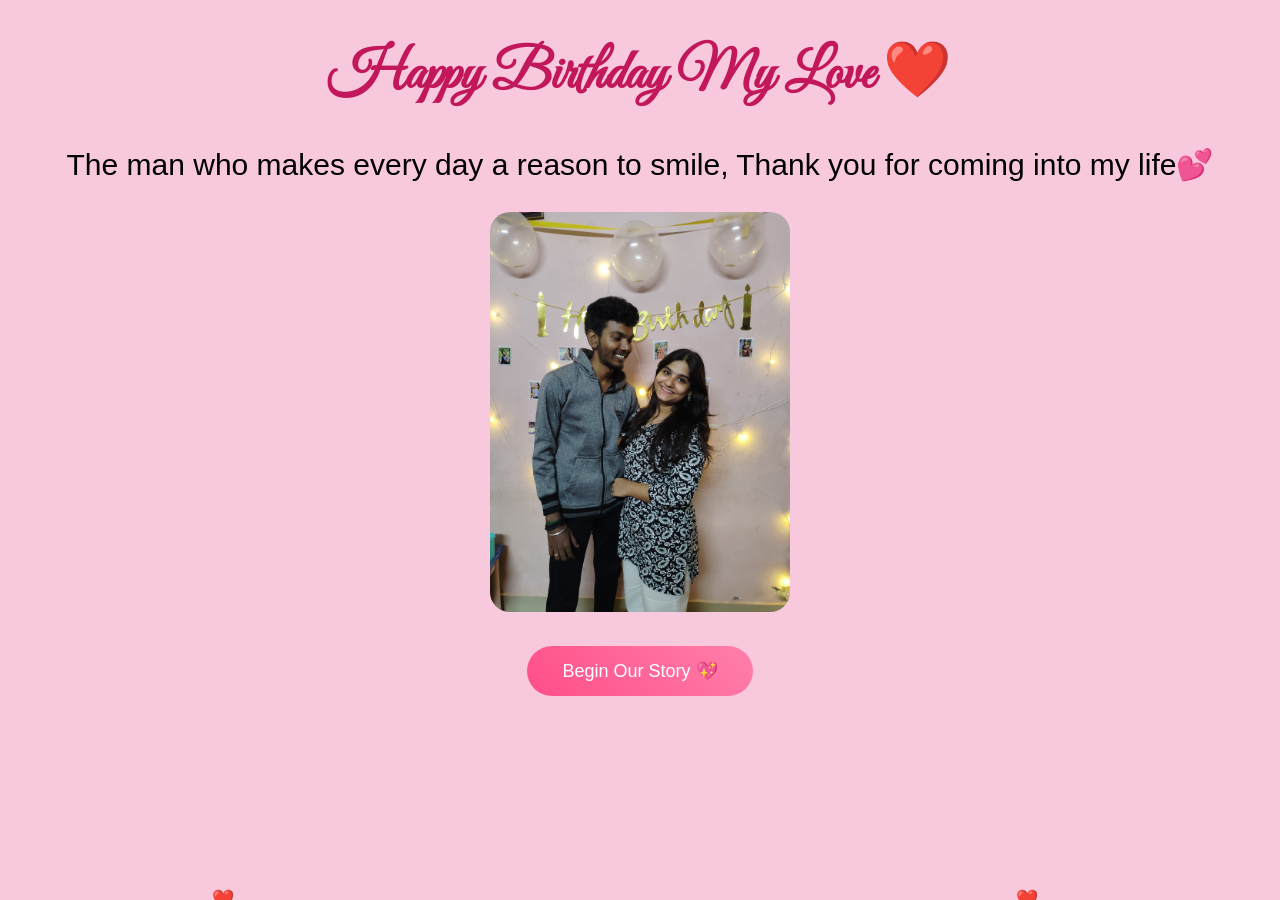
<file: index.html>
<!DOCTYPE html>
<html>
<head>
<title>Happy Birthday ❤️</title>

<link href="https://fonts.googleapis.com/css2?family=Poppins:wght@400;600&family=Great+Vibes&display=swap" rel="stylesheet">

<style>
body {
    margin: 0;
    background:#F8C8DC;
    text-align: center;
    font-family: 'Imprint MT Shadow', sans-serif;
    overflow-x: hidden;
}

/* hearts */
.heart {
    position: fixed;
    bottom: -10px;
    font-size: 18px;
    animation: floatUp 6s linear infinite;
}
@keyframes floatUp {
    0% {transform: translateY(0);}
    100% {transform: translateY(-100vh);}
}

/* button */
/* 💖 SAME BUTTON FOR ALL PAGES */
button {
    display: block;
    margin: 30px auto;
    padding: 14px 35px;
    font-size: 18px;
    background: linear-gradient(45deg, #ff4d88, #ff80aa);
    color: white;
    border: none;
    border-radius: 30px;
    cursor: pointer;

    /* Smooth animation */
    transition: all 0.3s ease;
}

/* Hover effect */
button:hover {
    transform: scale(1.08);
    box-shadow: 0 8px 20px rgba(255, 77, 136, 0.4);
}
h1 {
    font-family: 'Great Vibes', cursive;
    font-size: 55px;
    color: #c2185b;
}

p {
    font-size: 30px;
}

img {
    width: 300px;
    border-radius: 20px;
}
</style>
</head>

<body>

<h1>Happy Birthday My Love ❤️</h1>
<p>The man who makes every day a reason to smile, Thank you for coming into my life💕</p>

<img src="photo1.jpg">

<button onclick="location.href='page2.html'">Begin Our Story 💖</button>

<script>
setInterval(()=>{
let h=document.createElement("div");
h.innerHTML="❤️";
h.className="heart";
h.style.left=Math.random()*100+"vw";
document.body.appendChild(h);
setTimeout(()=>h.remove(),6000);
},500);
</script>

</body>
</html>
</file>
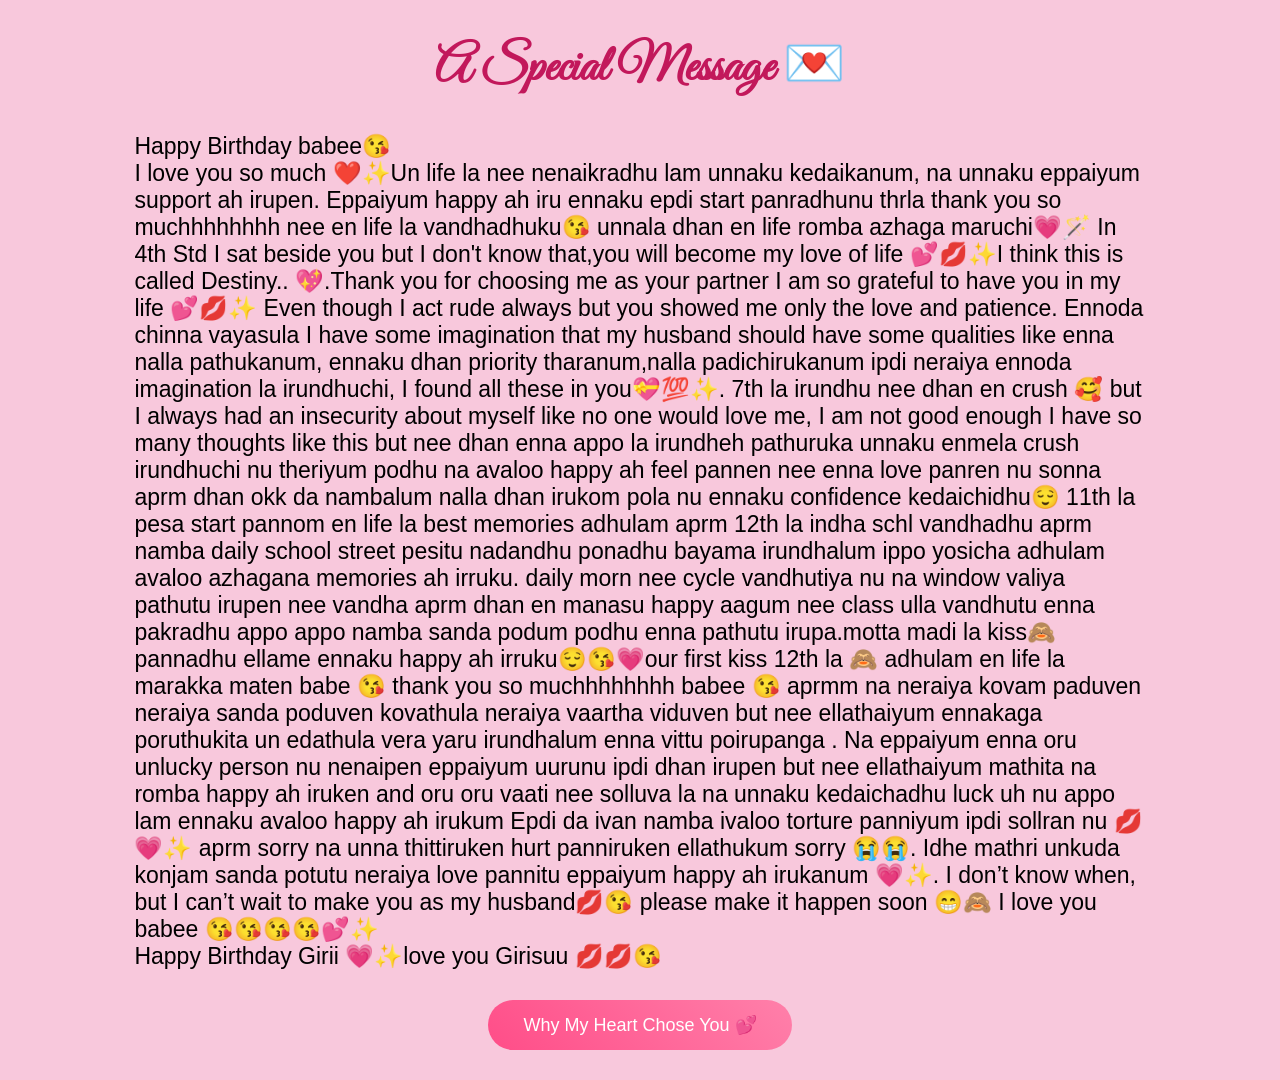
<file: page2.html>
<!DOCTYPE html>
<html>
<head>

<link href="https://fonts.googleapis.com/css2?family=Poppins:wght@400;600&family=Great+Vibes&display=swap" rel="stylesheet"><style>
body {
    background:#f8c8dc;
    text-align:left;
    font-family:'Lucida Calligraphy',sans-serif;
}

/* 💖 SAME BUTTON FOR ALL PAGES */
button {
    display: block;
    margin: 30px auto;
    padding: 14px 35px;
    font-size: 18px;
    background: linear-gradient(45deg, #ff4d88, #ff80aa);
    color: white;
    border: none;
    border-radius: 30px;
    cursor: pointer;

    /* Smooth animation */
    transition: all 0.3s ease;
}

/* Hover effect */
button:hover {
    transform: scale(1.08);
    box-shadow: 0 8px 20px rgba(255, 77, 136, 0.4);
}h1 {
    text-align:center;
    font-family:'Great Vibes',cursive;
    font-size:50px;
    color:#c2185b;
}

p {
    width:80%;
    margin:auto;
    font-size:23px;
}
</style>
</head>

<body>

<h1>A Special Message 💌</h1>

<p>Happy Birthday babee😘</p>
<p>I love you so much ❤️✨Un life la nee nenaikradhu lam unnaku kedaikanum, na unnaku eppaiyum support ah irupen. Eppaiyum happy ah iru ennaku epdi start panradhunu thrla thank you so muchhhhhhhh nee en life la vandhadhuku😘 unnala dhan en life romba azhaga maruchi💗🪄 In 4th Std I sat beside you but I don't know that,you will become my love of life 💕💋✨I think this is called Destiny.. 💖.Thank you for choosing me as your partner I am so grateful to have you in my life 💕💋✨ Even though I act rude always but you  showed me only the love and patience. Ennoda chinna vayasula I have some imagination that my husband should have some qualities like enna nalla pathukanum, ennaku dhan priority tharanum,nalla padichirukanum ipdi neraiya ennoda imagination la irundhuchi, I found all these in you💝💯✨. 7th la irundhu nee dhan en crush 🥰 but I always had an insecurity about myself like no one would love me, I am not good enough I have so many thoughts like this but nee dhan enna appo la irundheh pathuruka unnaku enmela crush irundhuchi nu theriyum podhu na avaloo happy ah feel pannen nee enna love panren nu sonna aprm dhan okk da nambalum nalla dhan irukom pola nu ennaku confidence kedaichidhu😌 11th la pesa start pannom en life la best memories adhulam aprm 12th la indha schl vandhadhu aprm namba daily school street pesitu nadandhu ponadhu bayama irundhalum ippo yosicha adhulam avaloo azhagana memories ah irruku. daily morn nee cycle vandhutiya nu na window valiya pathutu irupen nee vandha aprm dhan en manasu happy aagum nee class ulla vandhutu enna pakradhu appo appo namba sanda podum podhu enna pathutu irupa.motta madi la kiss🙈 pannadhu ellame ennaku happy ah irruku😌😘💗our first kiss 12th la 🙈 adhulam en life la marakka maten babe 😘 thank you so muchhhhhhhh babee 😘 aprmm na neraiya kovam paduven neraiya sanda poduven kovathula neraiya vaartha viduven but nee ellathaiyum ennakaga poruthukita un edathula vera yaru irundhalum enna vittu poirupanga . Na eppaiyum enna oru unlucky person nu nenaipen eppaiyum uurunu ipdi dhan irupen but nee ellathaiyum mathita na romba happy ah iruken and oru oru vaati nee solluva la na unnaku kedaichadhu luck uh nu appo lam ennaku avaloo happy ah irukum Epdi da ivan namba ivaloo torture panniyum ipdi sollran nu 💋💗✨ aprm sorry na unna thittiruken hurt panniruken ellathukum sorry 😭😭. Idhe mathri unkuda konjam sanda potutu neraiya love pannitu eppaiyum happy ah irukanum 💗✨. I don’t know when, but I can’t wait to make you as my husband💋😘 please make it happen soon 😁🙈
I love you babee 😘😘😘😘💕✨</p>
<p>Happy Birthday Girii 💗✨love you Girisuu 💋💋😘</p>


<button onclick="location.href='page3.html'">Why My Heart Chose You 💕</button>

</body>
</html>
</file>
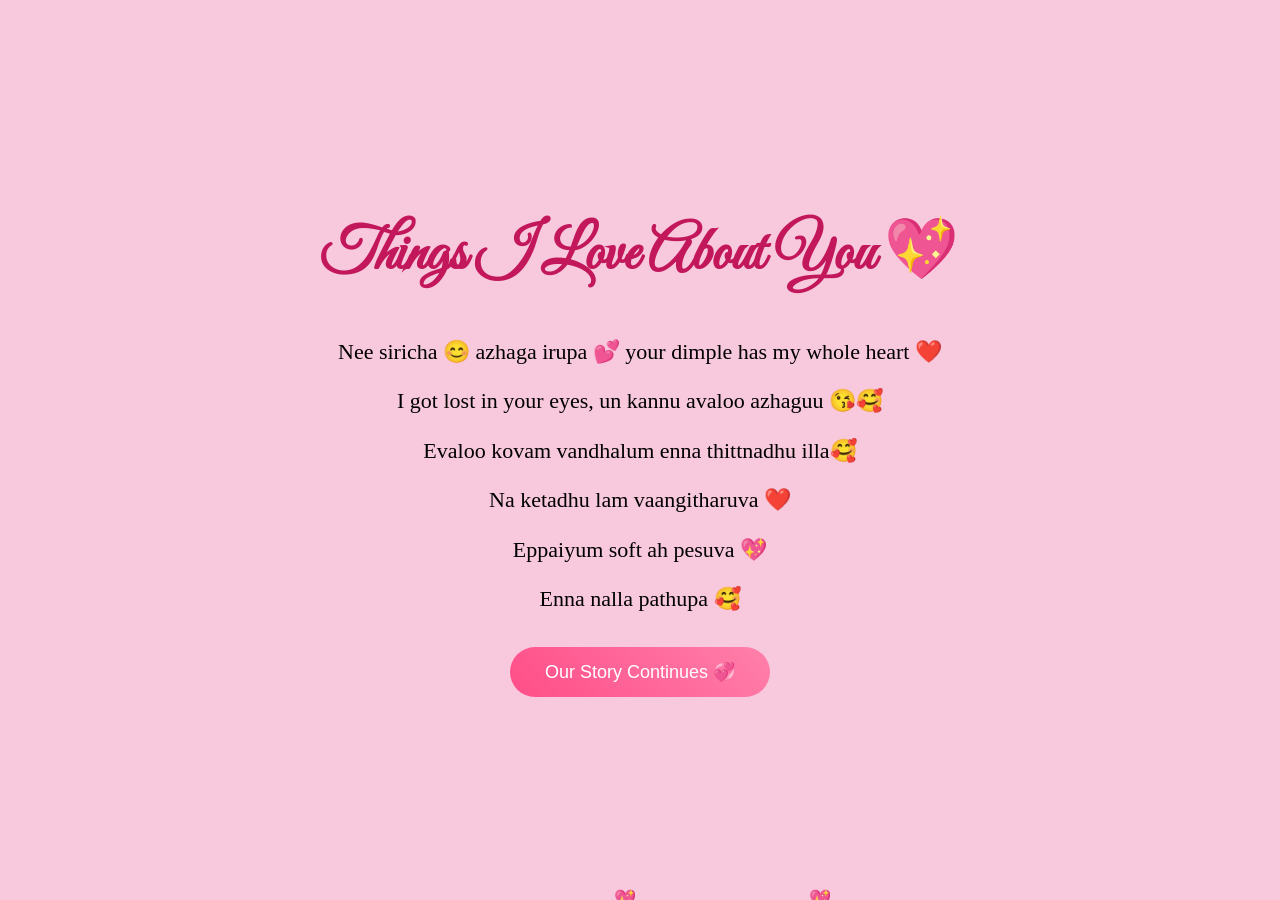
<file: page3.html>
<!DOCTYPE html>
<html>
<head>
<link href="https://fonts.googleapis.com/css2?familyAdleryPro:wght@400;600&family=Great+Vibes&display=swap" rel="stylesheet">
 

<style>
body {
    margin: 0;
    background-color: #f8c8dc !important; /* 💖 FORCE PINK */
    font-family: 'Adlery Pro', cursive;

    display: flex;
    justify-content: center;
    align-items: center;
    height: 100vh;
    text-align: center;
}
/* hearts */
.heart {
    position: fixed;
    bottom: -10px;
    font-size: 18px;
    animation: floatUp 6s linear infinite;
}
@keyframes floatUp {
    0% {transform: translateY(0);}
    100% {transform: translateY(-100vh);}
}

button {
    display: block;
    margin: 30px auto;
    padding: 14px 35px;
    font-size: 18px;
    background: linear-gradient(45deg, #ff4d88, #ff80aa);
    color:white;
    border: none;
    border-radius: 30px;
    cursor: pointer;

    /* Smooth animation */
    transition: all 0.3s ease;
}

/* Hover effect */
button:hover {
    transform: scale(1.08);
    box-shadow: 0 8px 20px rgba(255, 77, 136, 0.4);
}
h1 {
    font-family:'Great Vibes',cursive;
    font-size:60px;
    color:#c2185b;
}

p {
    font-family:'Adlery Pro',cursive;
    width:100%;
    margin:auto;
    font-size:100px;
    line-height:1.7;
}
.love-lines {
    text-align: center;
    margin-top: 20px;
}

.line {
    opacity: 0;
    transform: translateY(20px);
    animation: fadeInUp 1s forwards;
    font-size: 22px;
    margin: 12px 0;
}

/* delay */
.line:nth-child(1) { animation-delay: 0.5s; }
.line:nth-child(2) { animation-delay: 1.5s; }
.line:nth-child(3) { animation-delay: 2.5s; }
.line:nth-child(4) { animation-delay: 3.5s; }
.line:nth-child(5) { animation-delay: 4.5s; }
.line:nth-child(6) { animation-delay: 5.5s; }



@keyframes fadeInUp {
    to {
        opacity: 1;
        transform: translateY(0);
    }
}
</style>
</head>
<body>

<div class="container">

<h1>Things I Love About You 💖</h1>

<div class="love-lines">

<p class="line">Nee siricha 😊 azhaga irupa 💕 your dimple has my whole heart ❤️</p>
<p class="line">I got lost in your eyes, un kannu avaloo azhaguu 😘🥰</p>
<p class="line">Evaloo kovam vandhalum enna thittnadhu illa🥰</p>
<p class="line">Na ketadhu lam vaangitharuva ❤️</p>
<p class="line">Eppaiyum soft ah pesuva 💖</p>
<p class="line">Enna nalla pathupa 🥰</p>

</div>
<button onclick="location.href='page4.html'">
Our Story Continues 💞
</button>

</div>
<script>
setInterval(()=>{
let h=document.createElement("div");
h.innerHTML="💖";
h.className="heart";
h.style.left=Math.random()*100+"vw";
document.body.appendChild(h);
setTimeout(()=>h.remove(),6000);
},500);
</script>



</body></html>
</file>
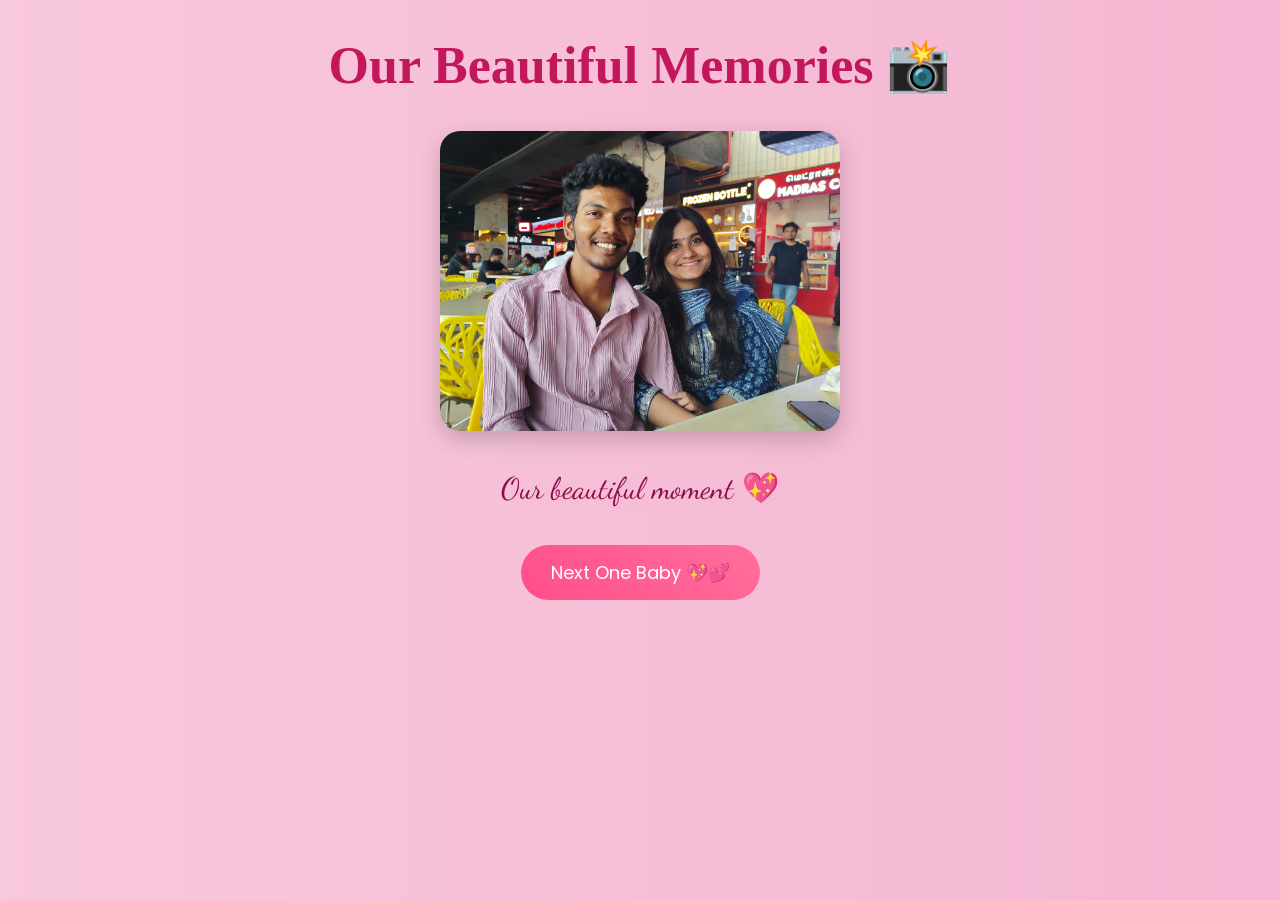
<file: page4.html>
<!DOCTYPE html>
<html lang="en">
<head>
    <meta charset="UTF-8">
    <title>Our Memories 💖</title>

    <!-- Google Fonts -->
    <link href="https://fonts.googleapis.com/css2?family=Pacifico&family=Dancing+Script&family=Poppins&display=swap" rel="stylesheet">

    <link rel="stylesheet" href="style.css">
</head>

<body>

<div class="memory-container">

    <h1>Our Beautiful Memories 📸</h1>

    <!-- Image -->
    <img id="memoryImg" src="photo9.jpg" alt="memory">

    <!-- Caption -->
    <p id="caption">Our beautiful moment 💖</p>

    <!-- Button -->
    <button onclick="nextMemory()">Next One Baby 💖💕</button>

</div>

<script src="script.js"></script>

</body>
</html>
</file>
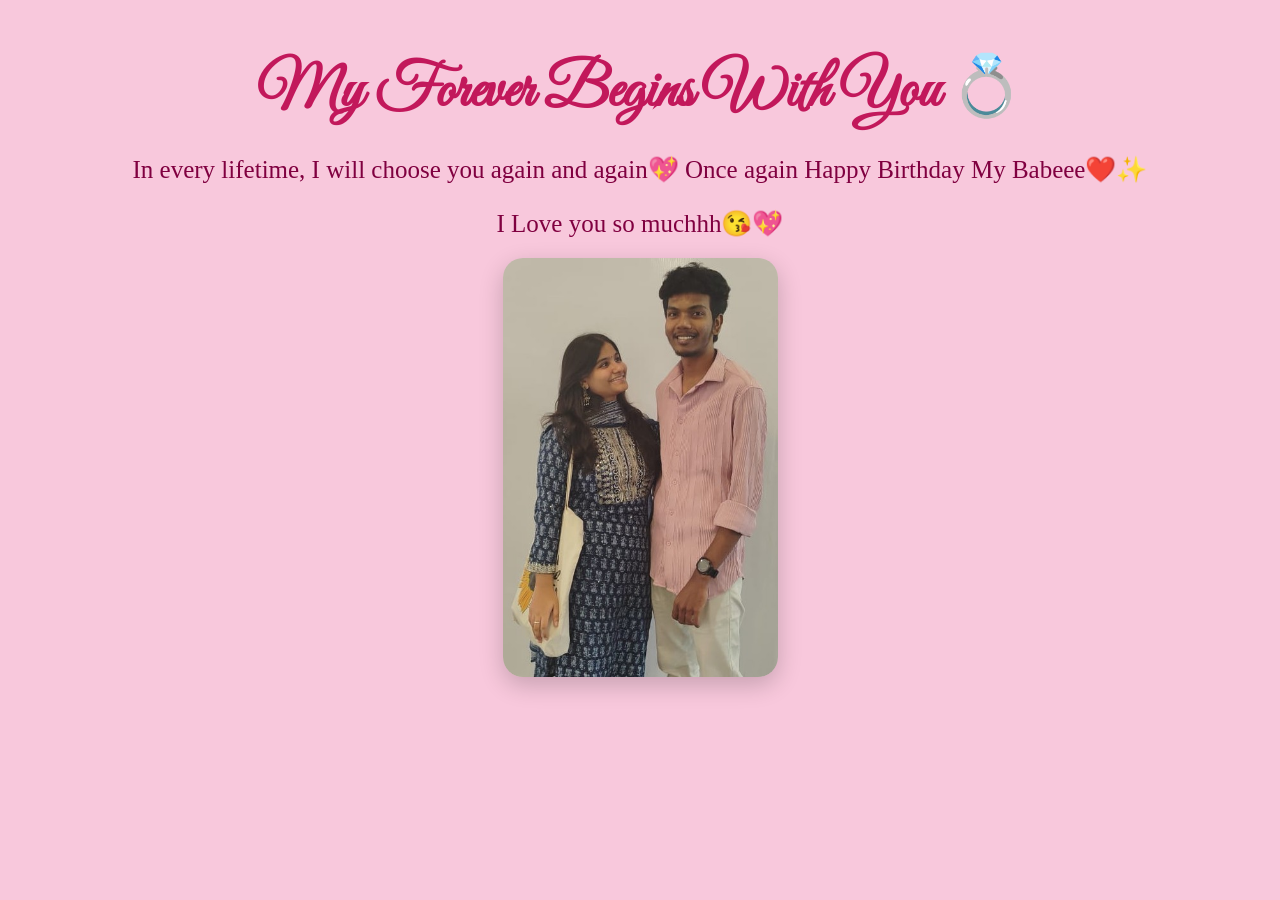
<file: page5.html>
<!DOCTYPE html>
<html>
<head>

<!-- Google Fonts -->
<link href="https://fonts.googleapis.com/css2?family=Poppins:wght@400;600&family=Great+Vibes&display=swap" rel="stylesheet">

<style>
body {
    background: #f8c8dc;
    text-align: center;
    font-family: 'New Berolina', New Berolina;
    margin: 0;
    padding-top: 10px;
}

/* Romantic heading */
h1 {
    font-family: 'Great Vibes', cursive;
    font-size: 60px;
    color: #c2185b;
    margin-bottom: 10px;
}

/* Subtitle */
p {
    font-size: 25px;
    color: #800040;
    margin-bottom: 20px;
}

/* IMAGE STYLE (ROUNDED FIX) */
.final-photo {
    width: 275px;
    border-radius: 20px;   /* ✅ smooth corners */
    box-shadow: 0px 8px 25px rgba(0,0,0,0.2);
    transition: 0.4s;
}

/* Hover effect */
.final-photo:hover {
    transform: scale(1.05);
}
</style>

</head>

<body>

<h1>My Forever Begins With You 💍</h1>

<p>In every lifetime, I will choose you again and again💖 Once again Happy Birthday My Babeee❤️✨</p> 
<p> I Love you so muchhh😘💖</p>

<!-- IMPORTANT: added class -->
<img src="photo10.jpg" class="final-photo">

</body>
</html>
</file>
<file: style.css>
body {
    margin: 0;
    padding: 0;
    background: linear-gradient(to right, #f8c8dc, #f4b6d2);
    font-family: CommercialScript BT;
    text-align: center;
    color: #b30059;
}


   .container {
    min-height: 100vh;
    display: flex;
    flex-direction: column;
    justify-content: center;   /* vertical center */
    align-items: center;       /* horizontal center */
    text-align: center;
    padding: 20px;
}

h1 {
    font-family: 'Great Vibes', cursive;
    font-size: 48px;
    color: #c2185b;
    text-align: center;
}p {
    font-family: 'Dancing Script', cursive;
    font-size: 26px;
    color: #99004d;
    width: 70%;
    margin: 30px auto;
    line-height: 1.8;
    text-shadow: 1px 1px 5px rgba(255, 182, 193, 0.5);
}
.love-text {
    font-family: 'Poppins', sans-serif;
    font-size: 22px;
    color: #800040;
    width: 60%;
    margin: 20px auto;
    line-height: 2;
    text-align: center;

}.main-photo {
    width: 280px;
    border-radius: 20px;
    margin: 25px auto;   /* auto makes it center */
    display: block;      /* important for centering */
    box-shadow: 0px 8px 25px rgba(0,0,0,0.2);
}
.memory-photo {
    width: 220px;
    border-radius: 20px;
    margin: 20px;
    box-shadow: 0px 4px 15px rgba(0,0,0,0.2);
}

.love-list {
    font-family:'Adlery Pro';
    list-style: none;
    font-size: 20px;
}

.love-list li {
    margin: 10px;
}

button {
    display: block;
    margin: 40px auto;
    padding: 14px 30px;
    font-size: 18px;
    background-color: #ff4d88;
    color: white;
    border: none;
    border-radius: 30px;
    cursor: pointer;
    font-family: 'Poppins', sans-serif;
}
button:hover {
    background-color: #e6005c;
}
.memory-container {
    margin-top: 30px;
}

.memory-photo {
    width: 260px;
    border-radius: 20px;
    box-shadow: 0px 6px 20px rgba(0,0,0,0.2);
    transition: transform 0.5s ease;
}

.memory-photo:hover {
    transform: scale(1.05);
}

.caption {
    margin-top: 15px;
    font-size: 20px;
    font-style: italic;
}

/* Fade Animation */
.fade {
    animation: fadeEffect 2s;
}

@keyframes fadeEffect {
    from { opacity: 0; }
    to { opacity: 1; }
}
/* MEMORY PAGE */

/* MEMORY PAGE */

.memory-container {
    text-align: center;
    margin-top: 30px;
}

.memory-container h1 {
    font-family: 'Brush Script MT', cursive;
    font-size: 52px;
    color: #c2185b;
}

#memoryImg {
    width: 400px;        /* reduced size */
    max-width: 90%;      /* prevents full screen issue */
    height: auto;
    border-radius: 20px;
    margin: 20px auto;
    display: block;
    box-shadow: 0px 8px 25px rgba(0,0,0,0.2);
}
#caption {
    font-family: 'Dancing Script', cursive;
    font-size: 30px;
    color: #880e4f;
}

button {
    margin-top: 25px;
    padding: 14px 30px;
    border: none;
    border-radius: 30px;
    background: linear-gradient(45deg, #ff4e8a, #ff6f9c);
    color: white;
    font-size: 18px;
    cursor: pointer;
    transition: 0.3s;
    text-decoration: none;
}

button:hover {
    transform: scale(1.05);
    box-shadow: 0px 5px 15px rgba(0,0,0,0.2);
}
</file>
